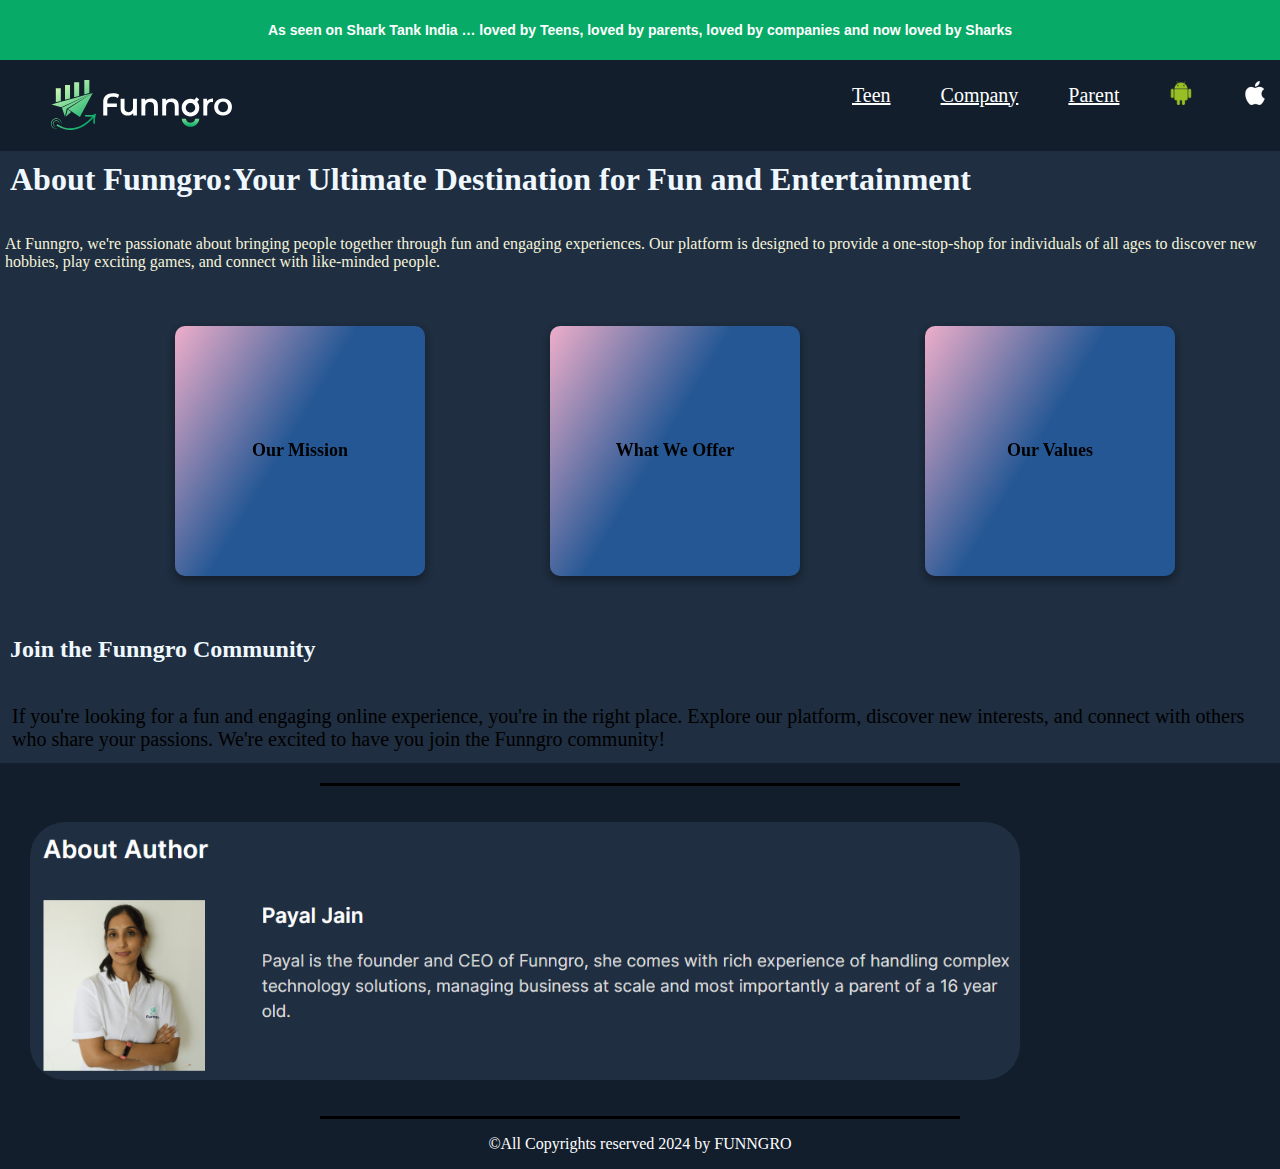
<file: index.html>
<!DOCTYPE html>
<html lang="en">
<head>
    <meta charset="UTF-8">
    <meta name="viewport" content="width=device-width, initial-scale=1.0">
    <meta name="demo-webiste-funngro" content="includes HTML CSS of the demo website">
    <meta name="description" content="Welcome to Funngro, your ultimate destination for fun and entertainment! Our platform is designed to bring people together through engaging experiences, providing a one-stop-shop for individuals of all ages to discover new hobbies, play exciting games, and connect with like-minded people!">
    <head>
  <meta property="og:title" content="Funngro: Your Ultimate Destination for Fun and Entertainment" />
  <meta property="og:description" content="Welcome to Funngro, your ultimate destination for fun and entertainment! Our platform is designed to bring people together through engaging experiences, providing a one-stop-shop for individuals of all ages to discover new hobbies, play exciting games, and connect with like-minded people." />
  <meta property="og:image" content="https://www.funngro.com/logo.svg" />
  <meta property="og:url" content="https://www.funngro.com/" />
  <meta property="og:site_name" content="Funngro" />
  <meta property="og:type" content="website" />
</head>
    <title>Funngro Teenlancer- About Us</title>
    <link rel="stylesheet" href="style.css">
    <link type="application/ld+json" rel="schema.org" href="funngro-schema.json">
</head>
<body>

    <div class="header"> 
        <p>As seen on Shark Tank India … loved by Teens, loved by parents, loved by companies and now loved by Sharks</p>
    </div>


    <div class="belowheader">
        <div class="secondhead">
            <div class="img">
            <a href="https://www.funngro.com/">
                <img src="./logo.svg" alt="logo" style="display: flex; ">
            </a>
            </div>
        </div>

        <div class="navigation">
            <div class="teen"> <a href="https://www.funngro.com/teen" target="_blank" style="color: white;"><p>Teen</p></a></div>
            <div class="company"><a href="https://www.funngro.com/company" target="_blank" style="color: white;"><p>Company</p></a></div>
            <div class="parent"><a href="https://www.funngro.com/parent" target="_blank" style="color: white;"><p>Parent</p></a></div>
            <div class="android">
                <a href="https://play.google.com/store/apps/details?id=com.wishbanc.funngro" target="_blank">
                <img src="./android.png" alt="android" style="width: 24px; height: 24px; align-items: center;"> 
                </a>
                </div>
                <div>
            <a href="https://apps.apple.com/in/app/funngro/id1579361075" target="_blank"> <img src=".\apple-24.ico" alt="apple" style="width: 24px; height: 24px; align-items: center;"></a> </div>
                
            <div class="completelogin"> <a href="https://teenlancer.funngro.com/pages/login/" target="_blank">
                <img src=".\completelogin.png" alt=" completelogin" style="width: 200px; margin-left: -20px;">
                   </a>
            </div>
        </div>


    </div>

    <!--content for "About "-->

    <div class="aboutcontent">
        <div class="aboutcontentfunngro1">
            <h1 class="aboutcontentfunngro">About Funngro:Your Ultimate Destination for Fun and Entertainment</h1>  
            <p class="aboutcontentfunngro12">At Funngro, we're passionate about bringing people together through fun and engaging experiences. Our platform is designed to provide a one-stop-shop for individuals of all ages to discover new hobbies, play exciting games, and connect with like-minded people.</p>
           
           
            </div>

<!--flip card section-->

            <div class="grid-container">
                <div class="flip-card">
                    <div class="flip-card-inner">
                        <div class="flip-card-front">
                            <p>Our Mission</p>
                        </div>
                        <div class="flip-card-back">
                            <p>Our mission is to become the go-to online destination for fun and entertainment, providing a safe and inclusive space for people to relax, learn, and have a great time. We're committed to delivering high-quality content that's both entertaining and educational, catering to a wide range of interests and preferences.</p>
                        </div>
                    </div>
                </div>
                <div class="flip-card">
                    <div class="flip-card-inner">
                        <div class="flip-card-front">
                            <p>What We Offer</p>
                        </div>
                        <div class="flip-card-back">
                             
                                <li>A vast library of addictive games, puzzles, and brain teasers to challenge and entertain</li>
                                <li> Inspiring stories and articles on lifestyle, wellness, and personal growth</li>
                                <li>Creative DIY projects and tutorials to spark your imagination</li>
                                <li>A community forum to connect with others, share ideas, and make new friends</li>
                            
                        </div>
                    </div>
                </div>
                <div class="flip-card">
                    <div class="flip-card-inner">
                        <div class="flip-card-front">
                            <p>Our Values</p>
                        </div>
                        <div class="flip-card-back">
                             
                                <p>We focus on joy, creating delightful and entertaining experiences.</p>
                                <p>Our platform promotes diversity, open to all ages, backgrounds, and abilities. </p>
                                <p>We maintain high standards, providing engaging, informative, and captivating content.</p>
                            
                        </div>
                    </div>
                </div>
            </div>

<!--end of flip card section-->

           <h2 class="lastone1"> Join the Funngro Community</h2>
          <p style="color: #000; font-size: 20px;
          padding: 12px ;">  If you're looking for a fun and engaging online experience, you're in the right place. Explore our platform, discover new interests, and connect with others who share your passions. We're excited to have you join the Funngro community!</p>
    </div>


<!--about the founder of the funngro-->
    <hr style=" border: none;
    border-top: 3px solid #000;
    border-bottom: none;
    border-left: none;
    border-right: none;
    width: 50%; /* adjust the width to your liking */
    margin: 0 auto; /* center the hr tag */">
    <br><br>

    <div>
            <img src=".\payaljain.png" alt="payal jain" style="display: flex;
            width: 990px;
            height: auto;
            border-radius: 35px;
            background-color: #121E2C;
            margin-left: 30px;">
    </div>
<br><br>
<hr style=" border: none;
border-top: 3px solid #000;
border-bottom: none;
border-left: none;
border-right: none;
width: 50%;
margin: 0 auto">

    <div class="footer-text1">
        <div class="footer-text2">
          <p class="footer-text" style="color: white;"> ©All Copyrights reserved 2024 by FUNNGRO</p>
        </div>
      </div>
</body>
</html>
</file>
<file: style.css>
.header{
    background-color: #07AB67;
    text-align: center;
    padding-top: .5rem;
    padding-bottom: .5rem;
    font-size: .875rem;
    color: white;
    display: block;
    margin: 0;
    font-weight: bold;
    font-family: arial;
}

body{
    margin: 0;
    background-color: #121E2C;
}

.belowheader{
    align-items: center;
    display: flex;
}

.img{
    display: flex;
    align-items: center;
    padding-left: 50px;
    padding-top:20px;

}

.teen{
    color:aliceblue ;
    margin-left: 620px;
    font-size: 20px;
}

.company{
    color: white;
    font-size: 20px;
}

.parent{
    color: white;
    font-size: 20px;
}

.navigation{
    display: flex;
    gap: 50px;
    align-items: centre;
    margin-right: 50px;
}

.android{
    align-self: center;
    align-content: centre;
    display: flex;
}

.belowheader .navigation{
    align-items: center;
    display: flex;

}

footer {
    position: absolute;
    bottom: 0;
    width: 100%;
    height: 50px;
    
    color: white;
    text-align: center;
    padding-top: 15px;
  }
  
  .footer-text1 {
    text-align: center;
    
  }
  
  .footer-text2 {
    text-align: center;
    
  }


.about{
    background-color: #1F2E40;
    margin-top: 80px;
}

.aboutcontent{
    background-color: #1F2E40;
}

.aboutcontentfunngro1{
    display: block;
}

.aboutcontentfunngro{
    color: aliceblue;
    padding: 10px;
}

.aboutcontentfunngro12{
    color: beige;
    padding: 5px

}

.lastone1{
    color: aliceblue;
    padding: 10px;
}

/* flip card section */

.grid-container{
    display: grid;
    grid-template-columns: repeat(3, 1fr);
    grid-gap: 20px;
    margin-top: 50px;
    margin-bottom: 50px;
    justify-content: center;
    align-items: center;
    margin-left: 175px;
}

.flip-card {
    background-color: transparent;
    width: 250px;
    height: 250px;
    perspective: 1000px;
    border-radius: 10px;
    box-shadow: 0 4px 8px 0 rgba(0,0,0,0.2);
}

.flip-card-inner {
    position: relative;
    width: 100%;
    height: 100%;
    text-align: center;
    transition: transform 0.6s;
    transform-style: preserve-3d;
}

.flip-card:hover .flip-card-inner {
    transform: rotateY(180deg);
}

.flip-card-front, .flip-card-back {
    position: absolute;
    width: 100%;
    height: 100%;
    -webkit-backface-visibility: hidden;
    backface-visibility: hidden;
    border-radius: 10px;
    box-shadow: 0 4px 8px 0 rgba(0,0,0,0.2);
}

.flip-card-front {
    background: rgb(238,174,202);
    background: linear-gradient(121deg, rgba(238,174,202,1) 0%, rgba(36,87,148,1) 46%);
    color: black;
    display: flex;
    justify-content: center;
    align-items: center;
    font-size: 18px;
    font-weight: bold;
}

.flip-card-back {
    background-color: #07AB67;
    color: white;
    transform: rotateY(180deg);
    display: flex;
    justify-content: center;
    align-items: center;
    flex-direction: column;
}
</file>
